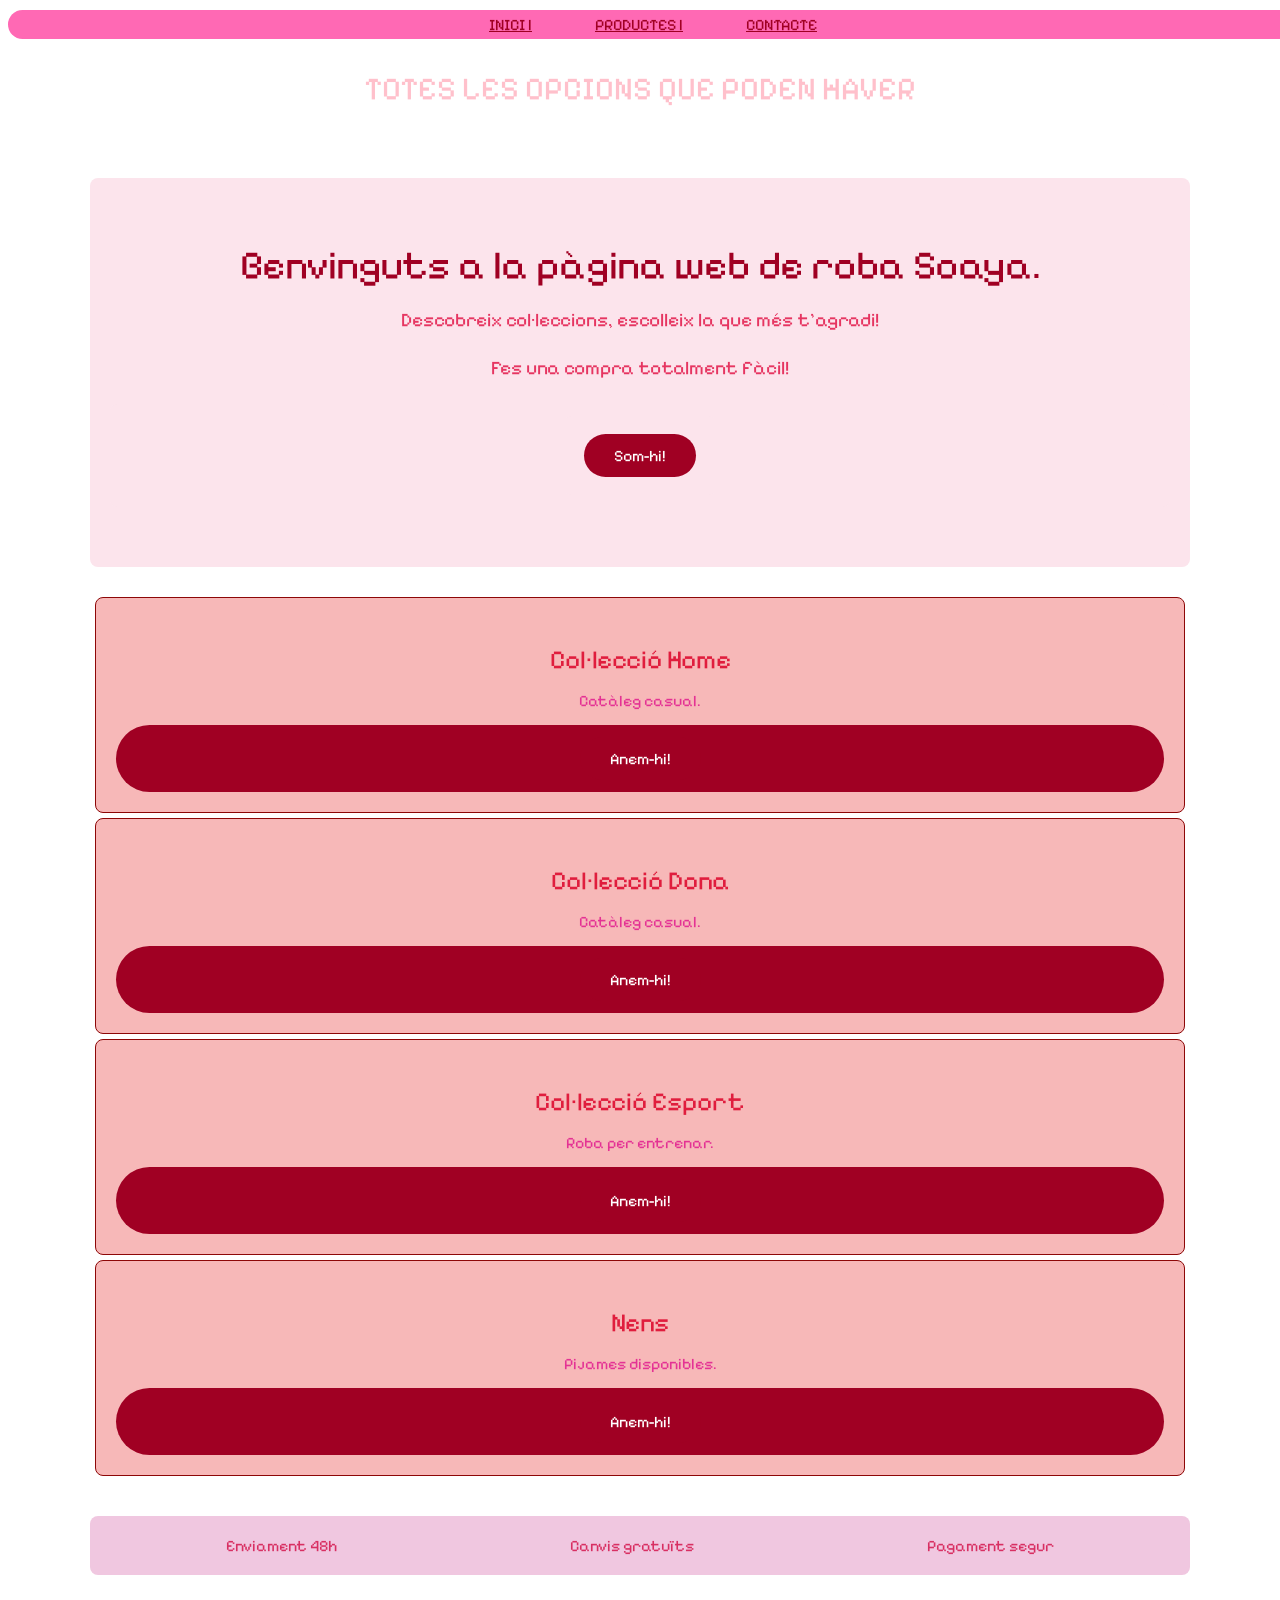
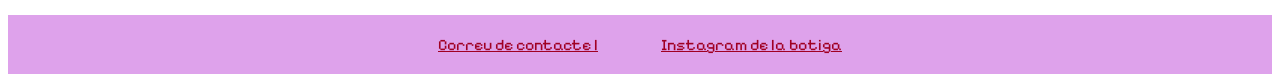
<file: index.html>
<!DOCTYPE html>
<html xmlns="http://www.w3.org/1999/xhtml">
    <head>
        <meta charset="UTF-8">
        <link  rel="stylesheet" href = global.css>
        <link rel="preconnect" href="https://fonts.googleapis.com">
        <link rel="preconnect" href="https://fonts.gstatic.com" crossorigin>
        <link href="https://fonts.googleapis.com/css2?family=Isometra&family=Pixelify+Sans:wght@400..700&display=swap" rel="stylesheet">
        <title>INICI</title>
        <style>
            .collections {
                display:flexbox;
                margin-bottom: 40px;
            }
            .card {
                background: #f7b8b8;
                border: 1.2px solid #8d0707;
                padding: 20px;
                border-radius: 8px;
                text-align: center;
                justify-content: center;
                left:10px;
                right:10px;
                margin:5px;
            }
            .card h3 {
                font-size:26px;
                color: rgb(224, 29, 61);
                margin-bottom: 10px;
            }
            .card p {
                color: #e43294;
                font-size: 1em;
                margin-bottom: 15px;
            }
            .card span {
                display: inline-block;
                background: #eee6e6;
                padding: 4px 12px;
                border-radius: 10px;
                font-size: 0.8em;
                color: #ff0000;
                font-weight: bolder;
                cursor: grab;
            }
            .benefits {
                display:flex;
                justify-content: space-around;
                align-items: center;
                background-color: #f0c7e0;
                padding: 20px;
                border-radius: 8px;
                text-align: center;
                font-weight: bold;
                color: #d82f62;
                margin-bottom: 40px;
            }
            .boto{
                background-color: rgb(160, 0, 35);
                border: none;
                color:white;
                padding: 12px 30px;
                font-size: 1em;
                border-radius: 100px;
                cursor:pointer;
            }
        </style>
    </head>
    <body>
        <div class="div1">
            <a class="a" href="index.html">INICI |</a>
            <a class="a" href="productes.html">PRODUCTES |</a>
            <a class="a" href="contacte.html">CONTACTE</a>
        </div>
        <div class="container">
            <h1 class="t1">TOTES LES OPCIONS QUE PODEN HAVER</h1>
        </div>
        <div class="container">
        <section class="hero">
            <h1>Benvinguts a la pàgina web de roba Soaya.</h1>
            <p>Descobreix col·leccions, escolleix la que més t'agradi!</p>
            <p>Fes una compra totalment fàcil!</p>
            <div class="hero">
                <a class="hero" href="productes.html">
                    <button>Som-hi!</button>
                </a>
            </div>
        </section>
        <section class="collections">
            <div class="card">
                <h3>Col·lecció Home</h3>
                <p>Catàleg casual.</p>
                <div class="boto">
                    <a href="productes.html">
                        <button class="boto">Anem-hi!</button>
                    </a>
                </div> 

            </div>
            <div class="card">
                <h3>Col·lecció Dona</h3>
                <p>Catàleg casual.</p>
                <div class="boto">
                    <a href="productes.html">
                        <button class="boto">Anem-hi!</button>
                    </a>
                </div> 
            </div>
            <div class="card">
                <h3>Col·lecció Esport</h3>
                <p>Roba per entrenar.</p>
                <div class="boto">
                    <a href="productes.html">
                        <button class="boto">Anem-hi!</button>
                    </a>
                </div> 
            </div>
            <div class="card">
                <h3>Nens</h3>
                <p>Pijames disponibles.</p>
                <div class="boto">
                    <a href="productes.html">
                        <button class="boto">Anem-hi!</button>
                    </a>
                </div> 
            </div>
        </section>
        <section class="benefits">
            <div>Enviament 48h</div>
            <div>Canvis gratuïts</div>
            <div>Pagament segur</div>
        </section>
    </div>
    <footer>
        <a class="a" href="malito:laylasola00@gmail.com" target="_blank">Correu de contacte |</a>
        <a class="a" href="https://instagram.com" target="_blank">Instagram de la botiga</a>
    </footer>
    </body>
</html>
</file>
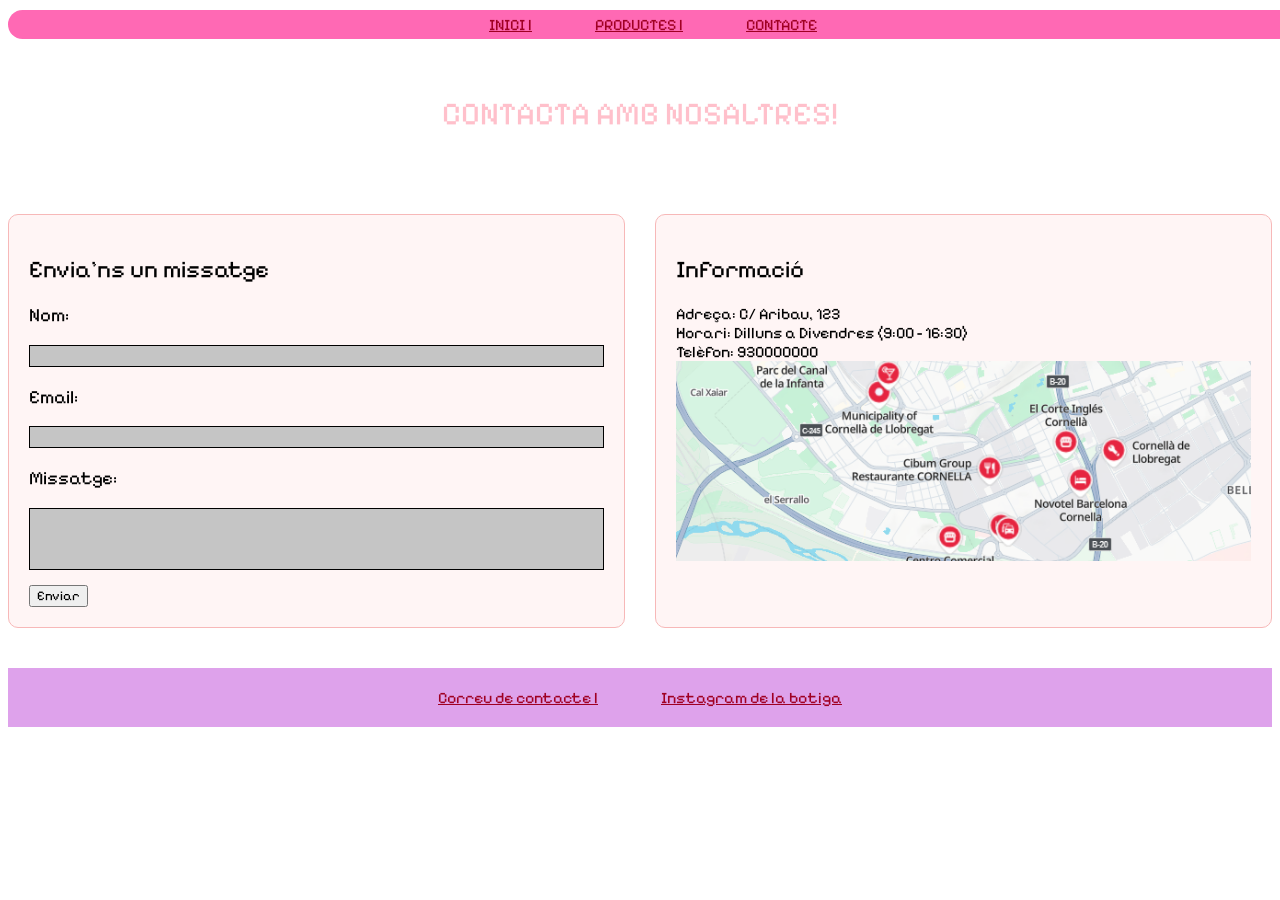
<file: contacte.html>
<!DOCTYPE html>
<html xmlns="http://www.w3.org/1999/xhtml">
    <head>
        <meta charset="UTF-8">
        <link  rel="stylesheet" href = global.css>
        <link rel="preconnect" href="https://fonts.googleapis.com">
        <link rel="preconnect" href="https://fonts.gstatic.com" crossorigin>
        <link href="https://fonts.googleapis.com/css2?family=Isometra&family=Pixelify+Sans:wght@400..700&display=swap" rel="stylesheet">
        <title>CONTACTE</title>
        <style>
            .contacte-caixa {                    
                max-width: 900px;
                margin: 40px auto;
                padding: 20px;
                text-align: center;
            }
            .grid-layout {
                display: grid;
                grid-template-columns: 1fr 1fr;
                gap: 30px;
            }
            .caixa {
                background-color: #fff5f5;
                padding: 20px;
                border-radius: 10px;
                border: 1px solid #f7b8b8;
            }

            .contacte {
                background-color: rgb(197, 197, 197);
                border:solid 1px;
                width: 100%;
                padding: 10px;
                margin-top: 5px;
                margin-bottom: 15px;
                box-sizing: border-box;
                cursor:text;
            }
            .contacte2 {
                background-color: rgb(197, 197, 197);
                border:solid 1px;
                width: 100%;
                padding: 30px;
                margin-top: 5px;
                margin-bottom: 15px;
                box-sizing: border-box;
                cursor:text;
            }
            .mapa-fictici {
                display: flex;
                flex-direction:row;
                justify-content: space-around;
                padding:100px;
                background:center/cover url("./mapa.png");
            }
        </style>
    </head>
    <body>
        <div>
            <div class="div1">
            <a class="a" href="index.html">INICI |</a>
            <a class="a" href="productes.html">PRODUCTES |</a>
            <a class="a" href="contacte.html">CONTACTE</a>
        </div>
        <div class="contacte-caixa">
            <h1 class="t1">CONTACTA AMB NOSALTRES!</h1>
        </div>
        <div class="grid-layout">
                <div class="caixa">
                    <h2>Envia'ns un missatge</h2>
                    <h3>Nom:</h3>
                    <div class="contacte">                                      
                    </div>
                    <h3>Email:</h3>
                    <div class="contacte">
                    </div>
                    <h3>Missatge:</h3>
                    <div class="contacte2">
                    </div>
                    <button>Enviar</button>
                </div>
                <div class="caixa">
                    <h2>Informació</h2>
                    <strong>Adreça: C/ Aribau, 123</strong>
                    <br>
                    <strong>Horari: Dilluns a Divendres (9:00 - 16:30)</strong>
                    <br>
                    <strong>Telèfon: 930000000</strong>
                    <div class="mapa-fictici">
                    </div>
                </div>

            </div>
        </div>
        <footer>
            <a class="a" href="malito:laylasola00@gmail.com" target="_blank">Correu de contacte |</a>
            <a class="a" href="https://instagram.com" target="_blank">Instagram de la botiga</a>
        </footer>
    </body>
</html>
</file>
